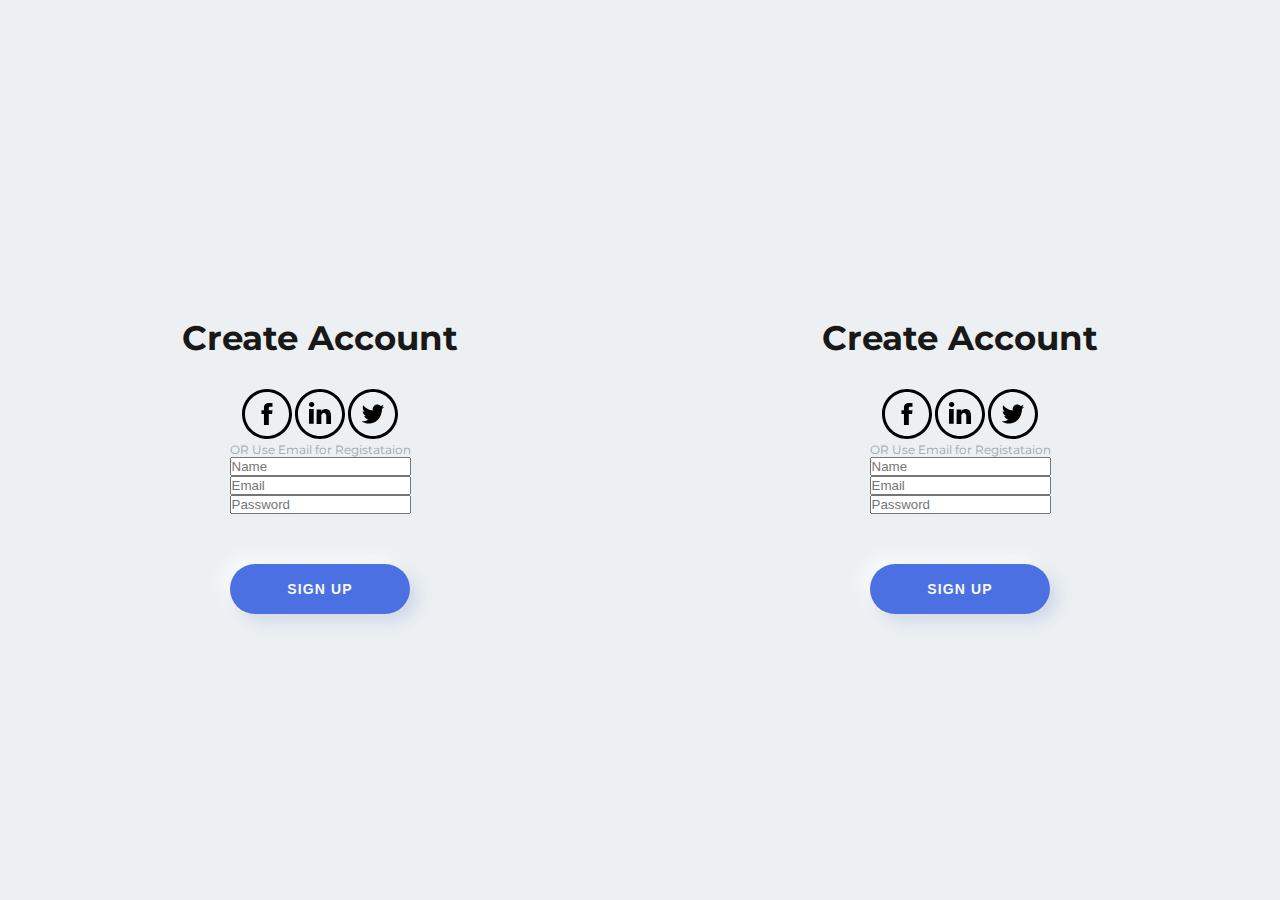
<file: LogIn-signup Form/index.html>
<!DOCTYPE html>
<html lang="en">

<head>
    <meta charset="UTF-8">
    <meta http-equiv="X-UA-Compatible" content="IE=edge">
    <meta name="viewport" content="width=device-width, initial-scale=1.0">
    <link rel="stylesheet" href="./style.css">
    <title>LOG IN SIGN UP</title>
</head>

<body>
    <div class="conatainer a-container" id="a-container"></div>
    <form action="" class="form form" id="a">
        <h2 class="title">Create Account</h2>
        <div class="form_icons">
            <img src="./svg/fb.svg" alt="" class="form_icon">
            <img src="./svg/linkedin.svg" alt="" class="form_icon">
            <img src="./svg/twitter.svg" alt="" class="form_icon">
        </div>
        <span class="form_span">OR Use Email for Registataion</span>
        <input type="text" class="form_input" placeholder="Name">
        <input type="text" class="form_input" placeholder="Email">
        <input type="password" class="form_input" placeholder="Password">
        <button class="button submit">SIGN UP</button>
    </form>
    <script src="./index.js"></script>
</body>

</html>
<!DOCTYPE html>
<html lang="en">

<head>
    <meta charset="UTF-8">
    <meta http-equiv="X-UA-Compatible" content="IE=edge">
    <meta name="viewport" content="width=device-width, initial-scale=1.0">
    <link rel="stylesheet" href="./style.css">
    <title>LOG IN SIGN UP</title>
</head>

<body>
    <div class="conatainer a-container" id="a-container"></div>
    <form action="" class="form form" id="a">
        <h2 class="title">Create Account</h2>
        <div class="form_icons">
            <img src="./svg/fb.svg" alt="" class="form_icon">
            <img src="./svg/linkedin.svg" alt="" class="form_icon">
            <img src="./svg/twitter.svg" alt="" class="form_icon">
        </div>
        <span class="form_span">OR Use Email for Registataion</span>
        <input type="text" class="form_input" placeholder="Name">
        <input type="text" class="form_input" placeholder="Email">
        <input type="password" class="form_input" placeholder="Password">
        <button class="button submit">SIGN UP</button>
    </form>
    <script src="./index.js"></script>
</body>

</html>
</file>
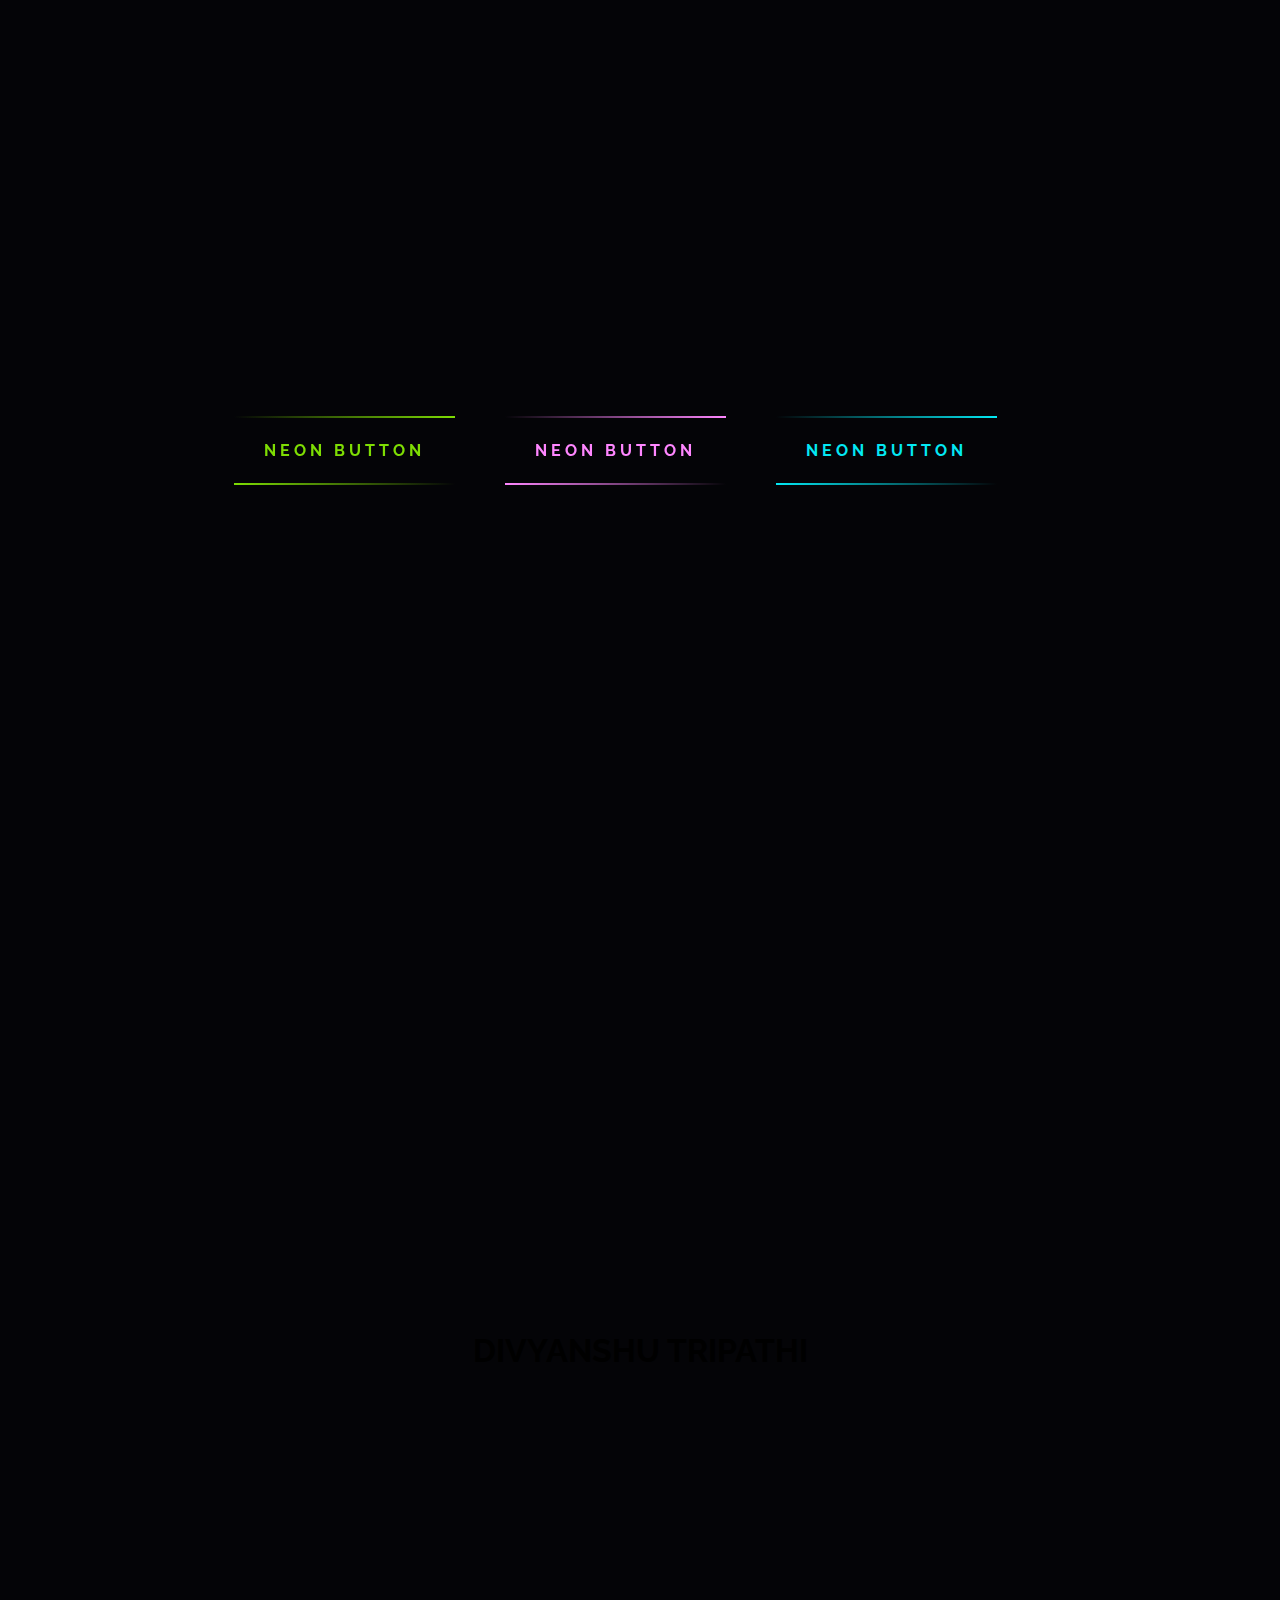
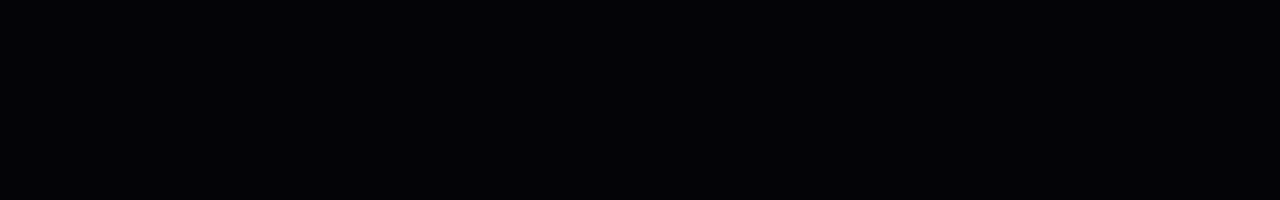
<file: Neon-Button/index.html>
<!DOCTYPE html>
<html lang="en">

<head>
    <meta charset="UTF-8">
    <meta http-equiv="X-UA-Compatible" content="IE=edge">
    <meta name="viewport" content="width=device-width, initial-scale=1.0">
    <link rel="stylesheet" href="./style.css">
    <title>new start</title>
</head>

<body>
    <section class="Neon">
        <a href="#">
            <span> </span>
            <span> </span>
            <span> </span>
            <span> </span> Neon button
        </a>
        <a href="#">
            <span> </span>
            <span> </span>
            <span> </span>
            <span> </span> Neon button
        </a>
        <a href="#">
            <span> </span>
            <span> </span>
            <span> </span>
            <span> </span> Neon button
        </a>
    </section>
    <section class="name">
        <h1>
            DIVYANSHU TRIPATHI
        </h1>
    </section>
    <!-- <input type="text" id="divy">
    <p id="car"></p>
    <button onClick="divy()">Display</button>
    <h1>Divyasnhu Tripathi</h1>
    <h2>Beautiful</h2> -->
    <script src="./index.js"></script>
</body>

</html>
</file>
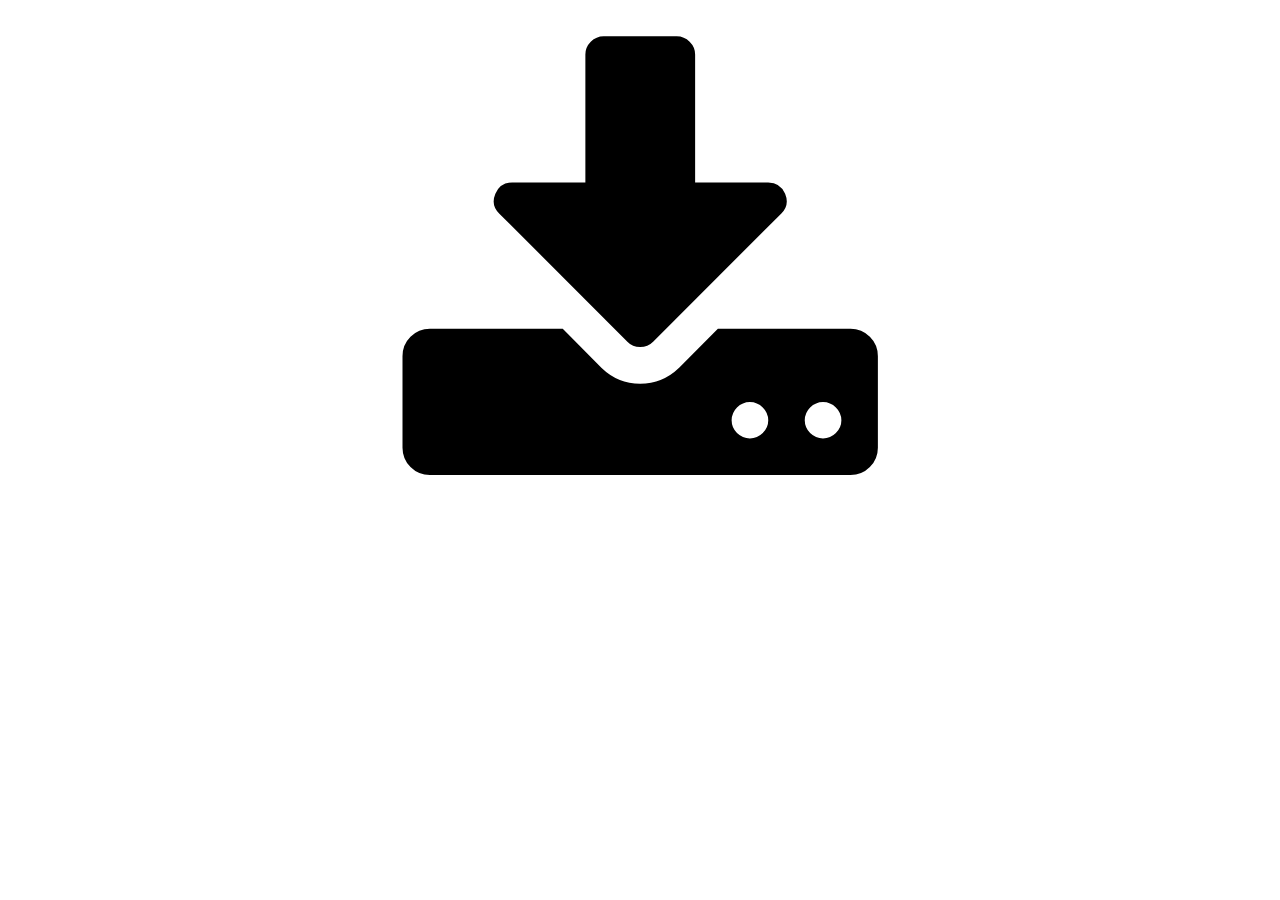
<file: LogIn-signup Form/svg.html>
<!DOCTYPE html>
<html>
  <head>
    <link
      href="https://cdnjs.cloudflare.com/ajax/libs/font-awesome/4.4.0/css/font-awesome.min.css"
      rel="stylesheet"
      type="text/css"
    />
    <meta charset="utf-8" />
    <title>Download SVG</title>

    <style>
      /* Make the download icon big. */
      .download-button {
        font-size: 32em;
        text-align: center;
      }

      /* Make the download icon look clickable when you hover over it. */
      .download-button i {
        cursor: pointer;
      }
    </style>
  </head>
  <body>
    <script>
      // This SVG data is copied from
      // http://stackoverflow.com/questions/5433806/convert-embedded-svg-to-png-in-place
      var dataURL =
        '[data-uri]';

      // A data URL can also be generated from an existing SVG element.
      // function svgDataURL(svg) {
      //   var svgAsXML = (new XMLSerializer).serializeToString(svg);
      //   return "data:image/svg+xml," + encodeURIComponent(svgAsXML);
      // }

      function download() {
        var dl = document.createElement('a');
        document.body.appendChild(dl); // This line makes it work in Firefox.
        dl.setAttribute('href', dataURL);
        dl.setAttribute('download', 'test.svg');
        dl.click();
      }
    </script>

    <div class="download-button" onclick="download()" title="Download as SVG file.">
      <i class="fa fa-download"></i>
    </div>
  </body>
</html>
</file>
<file: LogIn-signup Form/style.css>
@import url('https://fonts.googleapis.com/css2?family=Montserrat:wght@400;700;800&display=swap');

*,
*::after,
*::before {
  margin: 0;
  padding: 0;
  box-sizing: border-box;
  user-select: none;
}

body {
  width: 100%;
  height: 100vh;
  display: flex;
  justify-content: center;
  align-items: center;
  font-family: 'Montserrat', sans-serif;
  font-size: 12px;
  background-color: #ecf0f3;
  color: #a0a5a8;
}

.main {
  position: relative;
  width: 1000px;
  min-width: 1000px;
  min-height: 600px;
  height: 600px;
  padding: 25px;
  background-color: #ecf0f3;
  box-shadow: 10px 10px 10px #d1d9e6, -10px -10px 10px #f9f9f9;
  border-radius: 12px;
  overflow: hidden;
}

.container {
  display: flex;
  justify-content: center;
  align-items: center;
  position: absolute;
  top: 0;
  width: 600px;
  height: 100%;
  padding: 25px;
  background-color: #ecf0f3;
  transition: 1.25s;
}

.form {
  display: flex;
  justify-content: center;
  align-items: center;
  flex-direction: column;
  width: 100%;
  height: 100%;
}

.form__icon {
  object-fit: contain;
  width: 30px;
  margin: 0 5px;
  opacity: 0.5;
  transition: 0.15s;
}

.form__icon:hover {
  opacity: 1;
  transition: 0.15s;
  cursor: pointer;
}

.form__input {
  width: 350px;
  height: 40px;
  margin: 4px 0;
  padding-left: 25px;
  font-size: 13px;
  letter-spacing: 0.15px;
  border: none;
  outline: none;
  font-family: 'Montserrat', sans-serif;
  background-color: #ecf0f3;
  transition: 0.25s ease;
  border-radius: 8px;
  box-shadow: inset 2px 2px 4px #d1d9e6, inset -2px -2px 4px #f9f9f9;
}

.form__input:focus {
  box-shadow: inset 4px 4px 4px #d1d9e6, inset -4px -4px 4px #f9f9f9;
}
.form__span {
  margin-top: 30px;
  margin-bottom: 12px;
}

.title {
  font-size: 34px;
  font-weight: 700;
  line-height: 3;
  color: #181818;
}

.button {
  width: 180px;
  height: 50px;
  border-radius: 25px;
  margin-top: 50px;
  font-weight: 700;
  font-size: 14px;
  letter-spacing: 1.15px;
  background-color: #4b70e2;
  color: #f9f9f9;
  box-shadow: 8px 8px 16px #d1d9e6, -8px -8px 16px #f9f9f9;
  border: none;
  outline: none;
}

.a-container {
  z-index: 100;
  left: calc(100% - 600px);
}

.form__link {
  color: #181818;
  font-size: 15px;
  margin-top: 25px;
  border-bottom: 1px solid #a0a5a8;
  line-height: 2;
}

.b-container {
  left: calc(100% - 600px);
  z-index: 0;
}

.switch {
  display: flex;
  justify-content: center;
  align-items: center;
  position: absolute;
  top: 0;
  left: 0;
  height: 100%;
  width: 400px;
  padding: 50px;
  z-index: 200;
  transition: 1.25s;
  background-color: #ecf0f3;
  overflow: hidden;
  box-shadow: 4px 4px 10px #d1d9e6, -4px -4px 10px #f9f9f9;
}

.switch__circle {
  position: absolute;
  width: 500px;
  height: 500px;
  border-radius: 50%;
  background-color: #ecf0f3;
  box-shadow: inset 8px 8px 12px #d1d9e6, inset -8px -8px 12px #f9f9f9;
  bottom: -60%;
  left: -60%;
  transition: 1.25s;
}

.switch__circle--t {
  top: -30%;
  left: 60%;
  width: 300px;
  height: 300px;
}

.switch__container {
  display: flex;
  justify-content: center;
  align-items: center;
  flex-direction: column;
  position: absolute;
  width: 400px;
  padding: 50px 55px;
  transition: 1.25s;
}

.switch__button {
  cursor: pointer;
}

.switch__button:hover {
  box-shadow: 6px 6px 10px #d1d9e6, -6px -6px 10px #f9f9f9;
  transform: scale(0.985);
  transition: 0.25s;
}

.switch__button:active,
.switch__button:focus {
  box-shadow: 2px 2px 6px #d1d9e6, -2px -2px 6px #f9f9f9;
  transform: scale(0.97);
  transition: 0.25s;
}

.is-txr {
  left: calc(100% - 400px);
  transition: 1.25s;
  transform-origin: left;
}
.is-txl {
  left: 0;
  transition: 1.25s;
  transform-origin: right;
}
.is-z200 {
  z-index: 200;
  transition: 1.25s;
}
.is-hidden {
  visibility: hidden;
  opacity: 0;
  position: absolute;
  transition: 1.25s;
}
.is-gx {
  animation: is-gx 1.25s;
}

@keyframes is-gx {
  0%,
  10%,
  100% {
    width: 400px;
  }
  30%,
  50% {
    width: 500px;
  }
}

.description {
  font-size: 14px;
  letter-spacing: 0.25px;
  text-align: center;
  line-height: 1.6;
}
</file>
<file: Neon-Button/style.css>
/* body {
    background-color: rgb(236, 26, 3);
}

#car {
    color: rgb(90, 226, 27);
} */

@import url('https://fonts.googleapis.com/css2?family=Raleway:wght@400;700&display=swap');
* {
    margin: 0;
    padding: 0;
    box-sizing: border-box;
}

.name {
    display: flex;
    justify-content: center;
    align-items: center;
    height: 100vh;
    background-color: rgb(4, 4, 7);
    font-family: 'Raleway', sans-serif;
    font-weight: bold;
    font-weight: bold;
}

.Neon {
    display: flex;
    justify-content: center;
    align-items: center;
    height: 100vh;
    background-color: rgb(4, 4, 7);
    font-family: 'Raleway', sans-serif;
    font-weight: bold;
    font-weight: bold;
}

a {
    position: relative;
    display: inline-block;
    padding: 25px 30px;
    margin: 40px 0;
    color: #03e9f4;
    text-decoration: none;
    text-transform: uppercase;
    transition: 0.5s;
    letter-spacing: 4px;
    overflow: hidden;
    margin-right: 50px;
}

a:hover {
    background: #03e9f4;
    color: #050801;
    box-shadow: 0 0 5px #03e9f4, 0 0 25px #03e9f4, 0 0 50px #03e9f4, 0 0 200px #03e9f4;
    -webkit-box-reflect: below 1px linear-gradient(transparent, #0005);
}

a:nth-child(1) {
    filter: hue-rotate(270deg);
}

a:nth-child(2) {
    filter: hue-rotate(110deg);
}

a span {
    position: absolute;
    display: block;
}

a span:nth-child(1) {
    top: 0;
    left: 0;
    width: 100%;
    height: 2px;
    background: linear-gradient(90deg, transparent, #03e9f4);
    animation: animate1 1s linear infinite;
}

@keyframes animate1 {
    0% {
        left: -100%;
    }
    50%,
    100% {
        left: 100%;
    }
}

a span:nth-child(2) {
    top: -100%;
    right: 0;
    width: 2px;
    height: 100%;
    background: linear-gradient(180deg, transparent, #03e9f4);
    animation: animate2 1s linear infinite;
    animation-delay: 0.25s;
}

@keyframes animate2 {
    0% {
        top: -100%;
    }
    50%,
    100% {
        top: 100%;
    }
}

a span:nth-child(3) {
    bottom: 0;
    right: 0;
    width: 100%;
    height: 2px;
    background: linear-gradient(270deg, transparent, #03e9f4);
    animation: animate3 1s linear infinite;
    animation-delay: 0.5s;
}

@keyframes animate3 {
    0% {
        right: -100%;
    }
    50%,
    100% {
        right: 100%;
    }
}

a span:nth-child(4) {
    bottom: -100%;
    left: 0;
    width: 2px;
    height: 100%;
    background: linear-gradient(360deg, transparent, #03e9f4);
    animation: animate4 1s linear infinite;
    animation-delay: 0.75s;
}

@keyframes animate4 {
    0% {
        bottom: -100%;
    }
    50%,
    100% {
        bottom: 100%;
    }
}
</file>
